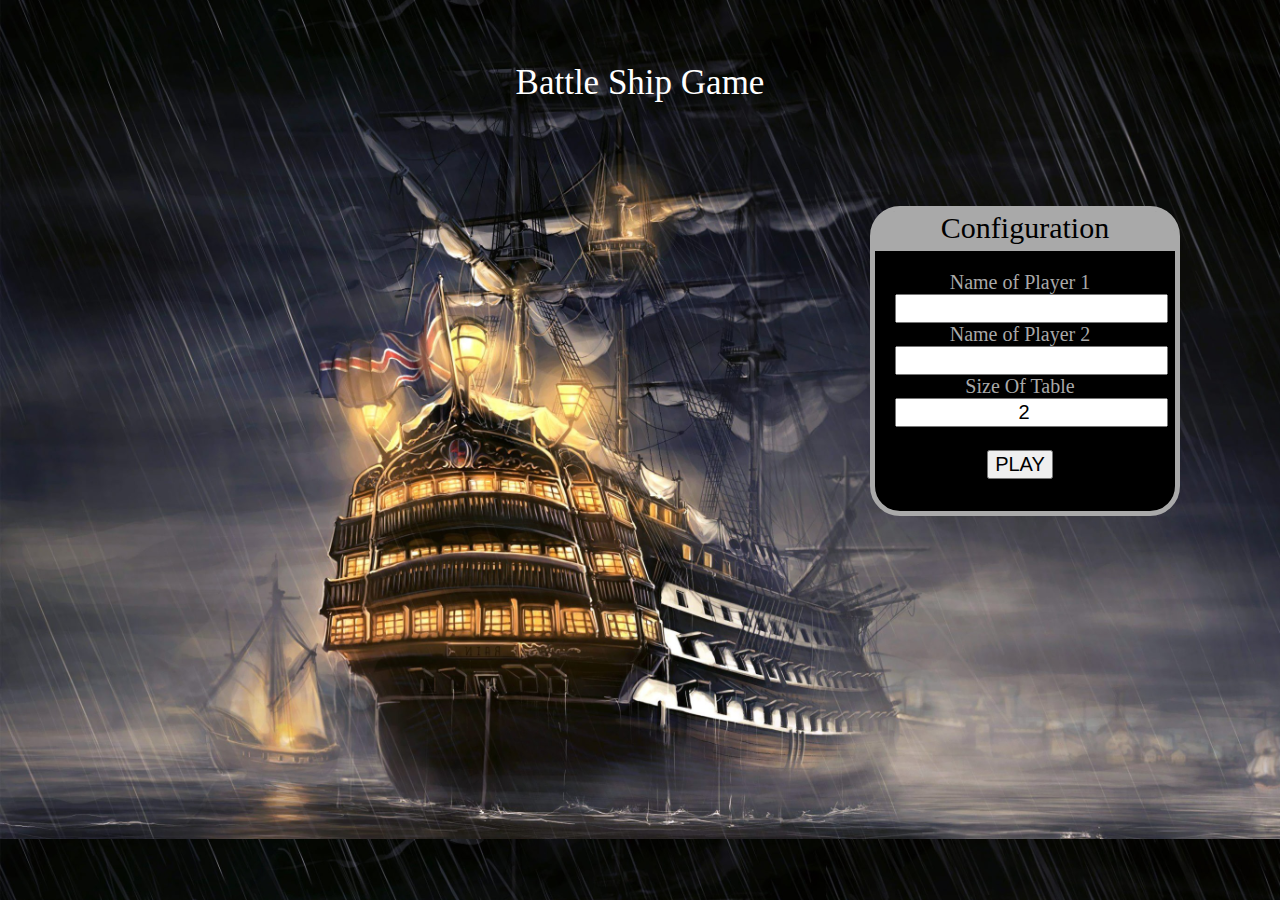
<file: batleship/index.html>
<!DOCTYPE html>
<html>
<head lang="en">
    <meta charset="UTF-8">
    <title>BattleShip Game</title>

</head>
<body>
<div class="game">
    <div class="title">
        Battle Ship Game
    </div>
    <div class="configuration">
        <div class="subtitle">
            Configuration
        </div>
        <div class="content">
            Name of Player 1
            <br>
            <input type="text" id="namePlayer1">
            <br>
            Name of Player 2
            <br>
            <input type="text" id="namePlayer2">
            <br>
            Size Of Table
            <br>
            <input type="number" id="sizeTable" value="2" min="2">
            <br><br>
            <input id="play" value="PLAY" type="button" onclick="game.startInterface();">
        </div>
    </div>
</div>
<div id="winner">

</div>
</body>


<LINK REL=StyleSheet HREF="js/interface/style.css" TYPE="text/css" MEDIA=screen>
<script src="js/interface/jquery.min.js" type="text/javascript"></script>
<script type="text/javascript" src="js/interface/interfaceTable.js"></script>

<script type="text/javascript" src="js/Ship.js"></script>
<script type="text/javascript" src="js/Cell.js"></script>
<script type="text/javascript" src="js/Table.js"></script>
<script type="text/javascript" src="js/Player.js"></script>
<script type="text/javascript" src="js/BSGame.js"></script>
<script type="text/javascript" src="js/ConfigurationGame.js"></script>
<script type="text/javascript" src="js/main.js"></script>

</html>
</file>
<file: batleship/js/interface/style.css>
body{
    background-image: url('backgroundShip.jpg');
    background-size: cover;
}

.game{
    position: absolute;
    top:50%;
    left:50%;
    width:900px;
    margin-left:-450px;
    height:700px;
    margin-top:-400px;
}
.title{
    padding: 13px;
    font-size: 35px;
    text-align: center;
    color: #ffffff;
    width: 874px;
    height:40px;
}
.player{
    margin-top: 10px;
    width: 450px;
    height:450px;
    float: left;
}
.table{
    /*margin-left: 15px;*/
    position: relative;
    top:50%;
    left:50%;
    width:420px;
    margin-left:-210px;
    height:420px;
    margin-top:-210px;
    background: white;
}

.cell{
    background: white;
    padding: 0px;
    float: left;
    border:1px solid black;
}

.cellShot{
    background-image: url('ship.png');
    background-size: contain;
    border: solid black 1px;
    float: left;
}


.cellFail{
    background-image: url('water.png');
    background-size: contain;
    border: solid black 1px;
    float: left;
}

.configuration{
    color: #000;
    background: black;
    border-radius: 30px;
    width: 300px;
    height: 300px;
    margin-left: 680px;
    margin-top: 90px;
    border: solid 5px darkgray;
}

.subtitle{
    background: darkgray;
    width: 100%;
    height: 40px;
    border-radius: 20px 20px 0px 0px;
    text-align: center;
    font-size: 30px;
}

.content{
    color: darkgray;
    width: 250px;
    height: 250px;
    margin: 20px;
    font-size: 20px;
    text-align: center;
}

input{
    font-size: 20px;
    text-align: center;
}

#winner{
    color: darkgray;
    text-align: center;
    border-radius:50px;
    position: absolute;
    top:50%;
    left:50%;
    width:900px;
    margin-left:-450px;
    height:150px;
    font-size: 100px;
    margin-top:150px;
    background: black;
    display: none;
}
</file>
